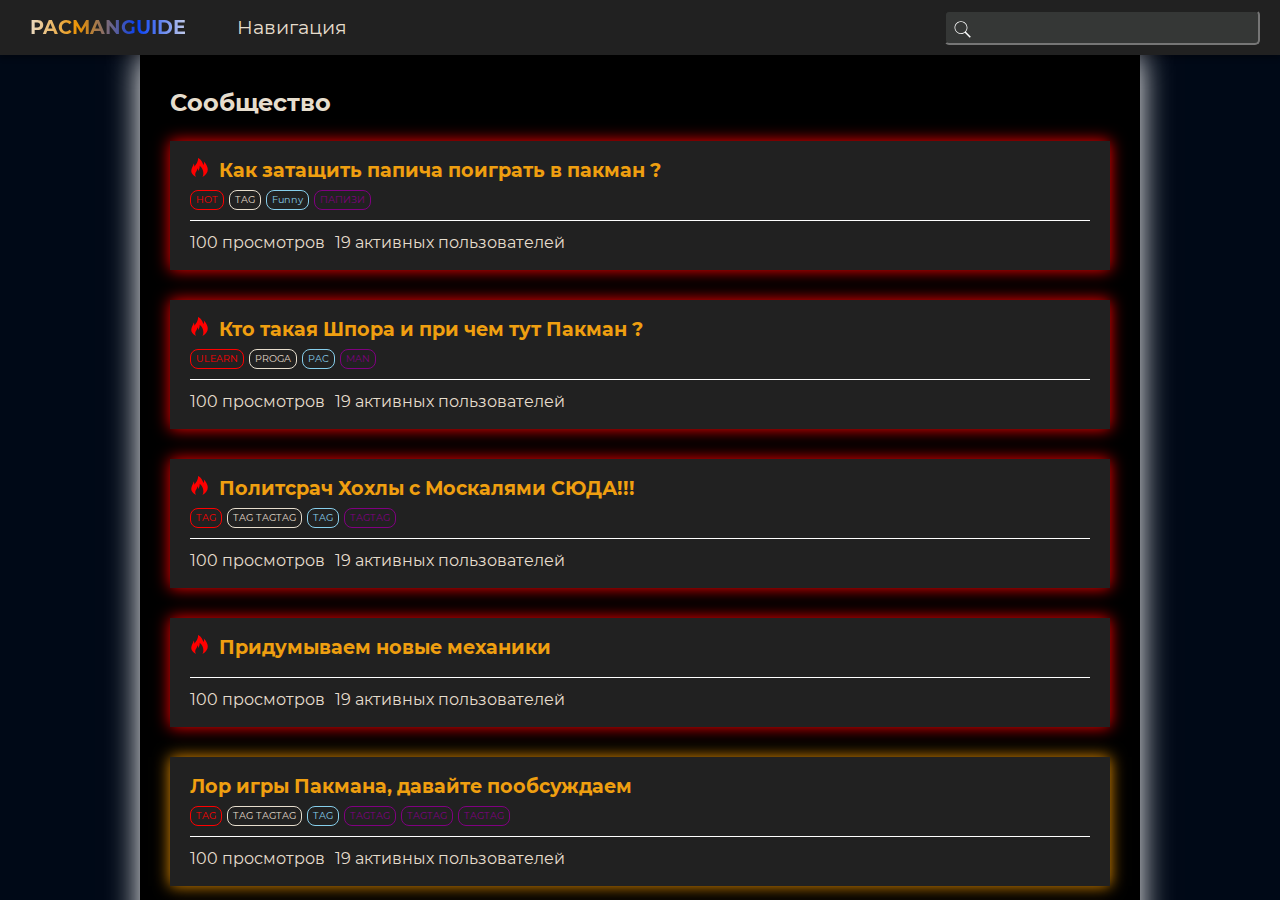
<file: community.html>
<!DOCTYPE html>
<html lang="en">
<head>
    <meta name="viewport" content="width=device-width, initial-scale=1"/>
    <meta charset="UTF-8">
    <meta name="description" content="Pac-man "/>
    <title>PacmanGuide</title>
    <link rel="stylesheet" type="text/css" href="styles/index.css">
    <link rel="stylesheet" type="text/css" href="styles/main.css">
    <link rel="stylesheet" type="text/css" href="styles/header.css">
    <link rel="stylesheet" type="text/css" href="styles/community.css">
    <link rel="stylesheet" type="text/css" href="styles/footer.css">
</head>
<body>
<header class="header">
    <div class="header__wrapper container">
        <div class="header__logo">PacmanGuide</div>
        <button class="menu-burger">
            <span />
        </button>
        <ul class="menu-burger-navbar">
            <li><a href="index.html">Справочник</a></li>
            <li><a href="community.html">Сообщество</a></li>
            <li>Скачать</li>
        </ul>
        <div class="navbar">
            <div class="navbar__item">
                <h2 class="navbar__item-title">Навигация</h2>
                <ul class="navbar__item-dropdown">
                    <li><a href="index.html">Справочник</a></li>
                    <li><a href="community.html">Сообщество</a></li>
                    <li>Скачать</li>
                </ul>
            </div>
        </div>
        <div class="header__search">
            <input/>
        </div>
    </div>
</header>

<section class="main">
    <div class="container main__container">
        <div class="community">
            <h2 class="community__h2">Сообщество</h2>
            <section class="community__articles">
                <div class="community__article article article_hot">
                    <a class="article__title">Как затащить папича поиграть в пакман ?</a>
                    <ul class="article__tags">
                        <li class="article__tag article__tag_red">HOT</li>
                        <li class="article__tag">TAG</li>
                        <li class="article__tag article__tag_blue">Funny</li>
                        <li class="article__tag article__tag_purple">ПАПИЗИ</li>
                    </ul>
                    <div class="article__stats">
                        <span>100 просмотров</span>
                        <span>19 активных пользователей</span>
                    </div>
                </div>

                <div class="community__article article article_hot">
                    <a class="article__title">Кто такая Шпора и при чем тут Пакман ?</a>
                    <ul class="article__tags">
                        <li class="article__tag article__tag_red">ULEARN</li>
                        <li class="article__tag">PROGA</li>
                        <li class="article__tag article__tag_blue">PAC</li>
                        <li class="article__tag article__tag_purple">MAN</li>
                    </ul>
                    <div class="article__stats">
                        <span>100 просмотров</span>
                        <span>19 активных пользователей</span>
                    </div>
                </div>

                <div class="community__article article article_hot">
                    <a class="article__title">Политсрач Хохлы с Москалями СЮДА!!!</a>
                    <ul class="article__tags">
                        <li class="article__tag article__tag_red">TAG</li>
                        <li class="article__tag">TAG TAGTAG</li>
                        <li class="article__tag article__tag_blue">TAG</li>
                        <li class="article__tag article__tag_purple">TAGTAG</li>
                    </ul>
                    <div class="article__stats">
                        <span>100 просмотров</span>
                        <span>19 активных пользователей</span>
                    </div>
                </div>

                <div class="community__article article article_hot">
                    <a class="article__title">Придумываем новые механики</a>
                    <ul class="article__tags"></ul>
                    <div class="article__stats">
                        <span>100 просмотров</span>
                        <span>19 активных пользователей</span>
                    </div>
                </div>


                <div class="community__article article">
                    <a class="article__title">Лор игры Пакмана, давайте пообсуждаем</a>
                    <ul class="article__tags">
                        <li class="article__tag article__tag_red">TAG</li>
                        <li class="article__tag">TAG TAGTAG</li>
                        <li class="article__tag article__tag_blue">TAG</li>
                        <li class="article__tag article__tag_purple">TAGTAG</li>
                        <li class="article__tag article__tag_purple">TAGTAG</li>
                        <li class="article__tag article__tag_purple">TAGTAG</li>
                    </ul>
                    <div class="article__stats">
                        <span>100 просмотров</span>
                        <span>19 активных пользователей</span>
                    </div>
                </div>

                <div class="community__article article">
                    <a class="article__title">Алгоритм решения пакмана</a>
                    <ul class="article__tags">
                        <li class="article__tag article__tag_red">TAG</li>
                        <li class="article__tag">TAG TAGTAG</li>
                        <li class="article__tag article__tag_blue">TAG</li>
                        <li class="article__tag article__tag_purple">TAGTAG</li>
                    </ul>
                    <div class="article__stats">
                        <span>100 просмотров</span>
                        <span>19 активных пользователей</span>
                    </div>
                </div>

                <div class="community__article article">
                    <a class="article__title">Рот этого казино, рандом в пакмане</a>
                    <ul class="article__tags">
                        <li class="article__tag article__tag_red">TAG</li>
                        <li class="article__tag">TAG TAGTAG</li>
                        <li class="article__tag article__tag_blue">TAG</li>
                        <li class="article__tag article__tag_purple">TAGTAG</li>
                    </ul>
                    <div class="article__stats">
                        <span>100 просмотров</span>
                        <span>19 активных пользователей</span>
                    </div>
                </div>

                <div class="community__article article">
                    <a class="article__title">АртоТред</a>
                    <ul class="article__tags">
                        <li class="article__tag article__tag_red">TAG</li>
                        <li class="article__tag">TAG TAGTAG</li>
                        <li class="article__tag article__tag_blue">TAG</li>
                        <li class="article__tag article__tag_purple">TAGTAG</li>
                    </ul>
                    <div class="article__stats">
                        <span>100 просмотров</span>
                        <span>19 активных пользователей</span>
                    </div>
                </div>

                <div class="community__article article">
                    <a class="article__title">Анекдоты по пакману</a>
                    <ul class="article__tags">
                        <li class="article__tag article__tag_red">TAG</li>
                        <li class="article__tag">TAG TAGTAG</li>
                        <li class="article__tag article__tag_blue">TAG</li>
                        <li class="article__tag article__tag_purple">TAGTAG</li>
                    </ul>
                    <div class="article__stats">
                        <span>100 просмотров</span>
                        <span>19 активных пользователей</span>
                    </div>
                </div>

                <div class="community__article article">
                    <a class="article__title">мемчекиии</a>
                    <ul class="article__tags">
                        <li class="article__tag article__tag_red">TAG</li>
                        <li class="article__tag">TAG TAGTAG</li>
                        <li class="article__tag article__tag_blue">TAG</li>
                        <li class="article__tag article__tag_purple">TAGTAG</li>
                    </ul>
                    <div class="article__stats">
                        <span>100 просмотров</span>
                        <span>19 активных пользователей</span>
                    </div>
                </div>

                <div class="community__article article">
                    <a class="article__title">Призраки</a>
                    <ul class="article__tags">
                        <li class="article__tag article__tag_red">TAG</li>
                        <li class="article__tag">TAG TAGTAG</li>
                        <li class="article__tag article__tag_blue">TAG</li>
                        <li class="article__tag article__tag_purple">TAGTAG</li>
                    </ul>
                    <div class="article__stats">
                        <span>100 просмотров</span>
                        <span>19 активных пользователей</span>
                    </div>
                </div>

                <div class="community__article article">
                    <a class="article__title">Вдоль ночных дорог... Шла босиком не жалея ног</a>
                    <ul class="article__tags">
                        <li class="article__tag article__tag_red">TAG</li>
                        <li class="article__tag">TAG TAGTAG</li>
                        <li class="article__tag article__tag_blue">TAG</li>
                        <li class="article__tag article__tag_purple">TAGTAG</li>
                    </ul>
                    <div class="article__stats">
                        <span>5 просмотров</span>
                        <span>2 активных пользователей</span>
                    </div>
                </div>

                <div class="community__paginator paginator">
                    <div class="paginator__item paginator__item_active">1</div>
                    <div class="paginator__item">2</div>
                    <div class="paginator__item">3</div>
                    <div class="paginator__item">...</div>
                    <div class="paginator__item">22</div>
                </div>
            </section>
        </div>
    </div>


    <footer class="footer">
        <div class="container footer__wrapper">
            <div class="footer__column">
                <h3>Follow us</h3>
                <a href="https://ulearn.me/">Ulearn.com</a>
                <a class="footer__link_vk" href="https://vk.com/kontur_student">Контур.Студент</a>
                <a class="footer__link_vk" href="https://vk.com/skbkontur">Контур</a>
            </div>
            <div class="footer__column">
                <h3>Overview</h3>
                <a href="">What is Shpora</a>
                <a href="">About</a>
                <a href="">Something Privacy</a>
            </div>
            <div class="footer__column">
                Done by @arthurshag
            </div>
            <div class="footer__column">
                Pac Pac Pac
            </div>
        </div>
    </footer>
</section>


</body>
</html>
</file>
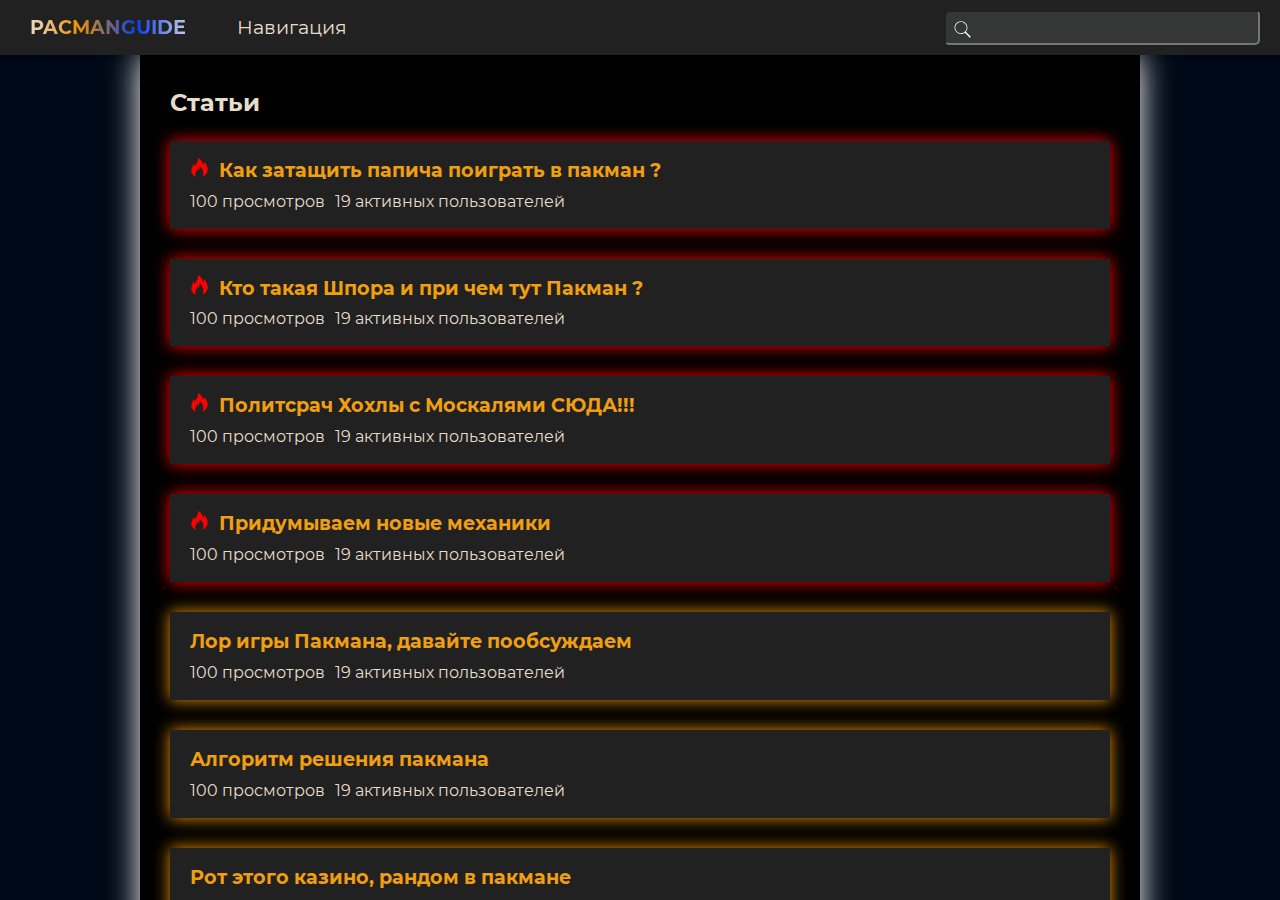
<file: guide.html>
<!DOCTYPE html>
<html lang="en">
<head>
    <meta name="viewport" content="width=device-width, initial-scale=1"/>
    <meta charset="UTF-8">
    <meta name="description" content="Pac-man "/>
    <title>PacmanGuide</title>
    <link rel="stylesheet" type="text/css" href="styles/index.css">
    <link rel="stylesheet" type="text/css" href="styles/main.css">
    <link rel="stylesheet" type="text/css" href="styles/header.css">
    <link rel="stylesheet" type="text/css" href="styles/community.css">
    <link rel="stylesheet" type="text/css" href="styles/footer.css">
</head>
<body>
<header class="header">
    <div class="header__wrapper container">
        <div class="header__logo">PacmanGuide</div>
        <button class="menu-burger">
            <span />
        </button>
        <ul class="menu-burger-navbar">
            <li><a href="index.html">Справочник</a></li>
            <li><a href="guide.html">Сообщество</a></li>
            <li>Скачать</li>
        </ul>
        <div class="navbar">
            <div class="navbar__item">
                <h2 class="navbar__item-title">Навигация</h2>
                <ul class="navbar__item-dropdown">
                    <li><a href="index.html">Справочник</a></li>
                    <li><a href="guide.html">Сообщество</a></li>
                    <li>Скачать</li>
                </ul>
            </div>
        </div>
        <div class="header__search">
            <input/>
        </div>
    </div>
</header>

<section class="main">
    <div class="container main__container">
        <div class="community">
            <h2 class="community__h2">Статьи</h2>
            <section class="community__articles">
                <div class="community__article article article_hot">
                    <a class="article__title">Как затащить папича поиграть в пакман ?</a>
                    <div class="article__stats">
                        <span>100 просмотров</span>
                        <span>19 активных пользователей</span>
                    </div>
                </div>

                <div class="community__article article article_hot">
                    <a class="article__title">Кто такая Шпора и при чем тут Пакман ?</a>
                    <div class="article__stats">
                        <span>100 просмотров</span>
                        <span>19 активных пользователей</span>
                    </div>
                </div>

                <div class="community__article article article_hot">
                    <a class="article__title">Политсрач Хохлы с Москалями СЮДА!!!</a>
                    <div class="article__stats">
                        <span>100 просмотров</span>
                        <span>19 активных пользователей</span>
                    </div>
                </div>

                <div class="community__article article article_hot">
                    <a class="article__title">Придумываем новые механики</a>
                    <div class="article__stats">
                        <span>100 просмотров</span>
                        <span>19 активных пользователей</span>
                    </div>
                </div>


                <div class="community__article article">
                    <a class="article__title">Лор игры Пакмана, давайте пообсуждаем</a>
                    <div class="article__stats">
                        <span>100 просмотров</span>
                        <span>19 активных пользователей</span>
                    </div>
                </div>

                <div class="community__article article">
                    <a class="article__title">Алгоритм решения пакмана</a>
                    <div class="article__stats">
                        <span>100 просмотров</span>
                        <span>19 активных пользователей</span>
                    </div>
                </div>

                <div class="community__article article">
                    <a class="article__title">Рот этого казино, рандом в пакмане</a>
                    <div class="article__stats">
                        <span>100 просмотров</span>
                        <span>19 активных пользователей</span>
                    </div>
                </div>

                <div class="community__article article">
                    <a class="article__title">АртоТред</a>
                    <div class="article__stats">
                        <span>100 просмотров</span>
                        <span>19 активных пользователей</span>
                    </div>
                </div>

                <div class="community__article article">
                    <a class="article__title">Анекдоты по пакману</a>
                    <div class="article__stats">
                        <span>100 просмотров</span>
                        <span>19 активных пользователей</span>
                    </div>
                </div>

                <div class="community__article article">
                    <a class="article__title">мемчекиии</a>
                    <div class="article__stats">
                        <span>100 просмотров</span>
                        <span>19 активных пользователей</span>
                    </div>
                </div>

                <div class="community__article article">
                    <a class="article__title">Призраки</a>
                    <div class="article__stats">
                        <span>100 просмотров</span>
                        <span>19 активных пользователей</span>
                    </div>
                </div>

                <div class="community__article article">
                    <a class="article__title">Вдоль ночных дорог... Шла босиком не жалея ног</a>
                    <div class="article__stats">
                        <span>5 просмотров</span>
                        <span>2 активных пользователей</span>
                    </div>
                </div>

                <div class="community__paginator paginator">
                    <div class="paginator__item paginator__item_active">1</div>
                    <div class="paginator__item">2</div>
                    <div class="paginator__item">3</div>
                    <div class="paginator__item">...</div>
                    <div class="paginator__item">22</div>

                </div>
            </section>
        </div>
    </div>


    <footer class="footer">
        <div class="container footer__wrapper">
            <div class="footer__column">
                <h3>Follow us</h3>
                <a href="https://ulearn.me/">Ulearn.com</a>
                <a class="footer__link_vk" href="https://vk.com/kontur_student">Контур.Студент</a>
                <a class="footer__link_vk" href="https://vk.com/skbkontur">Контур</a>
            </div>
            <div class="footer__column">
                <h3>Overview</h3>
                <a href="">What is Shpora</a>
                <a href="">About</a>
                <a href="">Something Privacy</a>
            </div>
            <div class="footer__column">
                Done by @arthurshag
            </div>
            <div class="footer__column">
                Pac Pac Pac
            </div>
        </div>
    </footer>
</section>


</body>
</html>
</file>
<file: styles/index.css>
/* Box sizing rules */
*,
*::before,
*::after {
    box-sizing: border-box;
}

/* Remove default padding */
ul[class],
ol[class] {
    padding: 0;
}

/* Remove default margin */
body,
h1,
h2,
h3,
h4,
p,
ul[class],
ol[class],
li,
figure,
figcaption,
blockquote,
dl,
dd {
    margin: 0;
}

/* Set core body defaults */
body {
    min-height: 100vh;
    scroll-behavior: smooth;
    text-rendering: optimizeSpeed;
    line-height: 1.5;
}

/* Remove list styles on ul, ol elements with a class attribute */
ul[class],
ol[class] {
    list-style: none;
}

/* A elements that don't have a class get default styles */
a:not([class]) {
    text-decoration-skip-ink: auto;
}

/* Make images easier to work with */
img {
    max-width: 100%;
    display: block;
}

/* Natural flow and rhythm in articles by default */
article > * + * {
    margin-top: 1em;
}

/* Inherit fonts for inputs and buttons */
input,
button,
textarea,
select {
    font: inherit;
}

@font-face {
    font-family: 'Montserrat';
    font-weight: normal;
    src: url("./fonts/Montserrat-Regular.ttf");
}

@font-face {
    font-family: 'Montserrat';
    font-weight: bold;
    src: url("./fonts/Montserrat-Bold.ttf");
}

:root {
    --shadow-color: #ea9101;
    --background-color: rgb(0, 9, 23);
    --menu-color: rgb(33, 33, 33);
    --submenu-color: rgb(89, 87, 87);
    --content-background-color: rgb(0, 0, 0);
    --text-color-hover: #ea9101;
    --text-color: #e6ddcd;
    --link-color: #ef9f10;
    --link-color-hover: #966204;
}
</file>
<file: styles/main.css>
.container {
    max-width: 1400px;
    margin: 0 auto;
}

body {
    display: flex;
    flex-direction: column;
    overflow: hidden;
    min-width: 360px;
    max-width: 100vw;
    background: var(--background-color);
    width: 100vw;
    min-height: 100vh;
    height: 100vh;
    font-size: 16px;
    font-family: "Montserrat", serif;
    color: var(--text-color);
}

.main {
    flex: 1 1 auto;
    position: relative;
    display: flex;
    flex-direction: column;
    overflow-y: auto;
}

.main::-webkit-scrollbar {
    width: 6px;
}
.main::-webkit-scrollbar-track {
    background: transparent;
}
.main::-webkit-scrollbar-thumb {
    background-color: rgba(255, 255, 255, 0.4);
    border-radius: 20px;
}

.main__container{
    flex: 1 1 auto;

    display: flex;
    flex-direction: column;
    background: var(--content-background-color);
    box-shadow: 0 0 30px white;
    padding: 30px;
    margin:  0 auto;
    margin-bottom: 50px;
    width: 100%;
    max-width: 1000px;
}
</file>
<file: styles/header.css>
.header {
    width: 100%;
    padding: 0 20px;
    background: var(--menu-color);
    box-shadow: 0px 4px 4px rgba(0, 0, 0, 0.25);
    font-size: 1.2rem;
}

.header a{
    color: inherit;
    text-decoration: none;
}

.header__wrapper {
    display: flex;
    align-items: center;
}

.header__search {
    flex: 0 1 auto;
    padding: 10px 0 10px 20px;
    margin-left: auto;
    position: relative;
}

.header__search:before {
    top: calc(0.5em + 10px);
    left: 1.5em;
    z-index: 1;
    position: absolute;
    content: "";
    height: 1em;
    width: 1em;
    display: block;
    background-size: 100% 100% !important;
    background: url("./../assets/search.svg") no-repeat center center;
}

.header__search input{
    width: 100%;
    border-radius: 5px;
    position: relative;
    padding-left: 30px;
    color: var(--text-color);
    background: #353736;
}

.header__search input:before{
    z-index: 1;
    left: 0;

}

.header__logo {
    padding: 10px;
    margin-right: 30px;
    font-weight: bold;
    -webkit-background-clip: text !important;
    -webkit-text-fill-color: transparent;
    text-transform: uppercase;
    max-width: 80%;
    background: linear-gradient(
            to right,
            #eae9e9,
            #ea9101,
            #0640f5,
            #eae9e9
    ) repeat 0 0;
    animation: 5s BackgroundMove infinite alternate;
}


@-webkit-keyframes BackgroundMove {
    0% {
        background-position: 0% 0px;
    }
    100% {
        background-position: 200px 50px;
    }
}


.navbar {
    flex: 1 1 auto;
    justify-self: flex-end;
    display: flex;
    gap: 60px;
}

.navbar__item {
    flex: 0 1 100px;
    position: relative;
    text-align: center;
    transition: 0.1s color ease-in-out;
}

.navbar__item:hover .navbar__item-dropdown {
    visibility: visible;
    opacity: 1;
    margin: 0;
}

.navbar__item:hover {
    cursor: pointer;
    color: var(--text-color-hover);
}

.navbar__item:hover .navbar__item-title {
    transition: box-shadow 0.1s ease, color 0.2s linear;
    box-shadow: 0px 0px 10px 0px var(--shadow-color);
}

.navbar__item-title {
    border: 1px solid transparent;
    padding: 10px;
    font-size: inherit;
    font-weight: inherit;
}

ul.navbar__item-dropdown {
    text-align: left;
    margin: 20px;
    width: 100%;
    transition: all .2s ease-in-out;
    visibility: hidden;
    opacity: 0;
    font-size: 0.9em;
    color: var(--text-color);
    background: var(--menu-color);
    position: absolute;
    z-index: 1;
    box-shadow: 0px 0px 10px 0px var(--shadow-color);
    max-height: 250px;
    overflow: auto;
}

.navbar__item-dropdown::-webkit-scrollbar {
    width: 6px;
}
.navbar__item-dropdown::-webkit-scrollbar-track {
    background: transparent;
}
.navbar__item-dropdown::-webkit-scrollbar-thumb {
    background-color: rgba(255, 255, 255, 0.4);
    border-radius: 20px;
}

.navbar__item-dropdown > li {
    overflow: hidden;
    padding: 5px 5px;
    border-bottom: 1px solid black;
}

.navbar__item-dropdown > li:hover {
    color: var(--text-color-hover);
}


.menu-burger-navbar{
    box-shadow: 3px 0 6px rgb(255 255 255);
    transition: all .3s ease;
    position: absolute;
    height: 100vh;
    width: 200px;
    z-index: 2;
    background: var(--menu-color);
    left: -220px;
    top: 0;
}

.menu-burger-navbar > li{
    padding: 10px;
    border-bottom: 1px solid white;
}

.menu-burger-navbar > li:hover{
    cursor: pointer;
    background: var(--background-color);
}

.menu-burger{
    display: none;
    position: relative; /* задаем относительное позиционирование */
    width: 40px; /* определяем размеры блока */
    height: 30px;
    background: none;
    margin: 0;
    padding: 0;
    outline: none;
    border: none;
}

.menu-burger:hover{
    opacity: 0.5;
    cursor: pointer;
}

.menu-burger:hover ~ .menu-burger-navbar, .menu-burger-navbar:hover{
    left: 0;
}

.menu-burger span, .menu-burger:after, .menu-burger:before{
    height: 12.5%;
    width: 100%;
    position: absolute;
    background: #515758;
    left: 0;
    margin: 0 auto;
    border-radius: 5px;
}
.menu-burger span{
    top: 45%;
}
.menu-burger:after, .menu-burger:before{
    content: '';
}
.menu-burger:after{
    bottom: 0;
}
.menu-burger:before{
    top: 0;
}


@media (max-width: 670px) {
    .header__logo{
        display: none;
    }

    .navbar{
        display: none;
    }

    .menu-burger{
        display: block;
    }

    .header__search input{
    }
}
</file>
<file: styles/community.css>
.community {
    flex: 1 1 auto;
    align-self: stretch;
    width: 100%;
}

.community__h2 {
    margin-bottom: 20px;
}

.community__articles {
    display: flex;
    flex-direction: column;
    gap: 30px;
}

.article {
    width: 100%;
    padding: 15px 20px;
    background: var(--menu-color);
    box-shadow: 0 0 15px var(--shadow-color);
}

.article_hot {
    box-shadow: 0 0 15px red;

}


.article__title {
    position: relative;
    font-size: 1.2em;
    font-weight: bold;
    display: block;
    margin-bottom: 5px;
    color: var(--link-color);
}

.article_hot .article__title:before {
    margin-right: 0.5em;
    content: "";
    display: inline-block;
    background: url("./../assets/fire.svg") no-repeat center center;
    width: 1em;
    height: 1em;
    background-size: 100% 100%;
    animation: pulse 2.5s linear infinite;
}


.article__title:hover {
    cursor: pointer;
    color: var(--link-color-hover);
}

@keyframes pulse {
    0% {
        transform: scale(0.9);
        opacity: 1;
    }
    50% {
        opacity: 0.6;
        transform: scale(1.2);
    }
    100% {
        transform: scale(0.9);
        opacity: 1;
    }
}

ul.article__tags {
    display: flex;
    flex-wrap: wrap;
    gap: 5px;
    font-size: 0.6em;
    padding-bottom: 10px;
    border-bottom: 1px solid white;
    margin-bottom: 10px;
}

.article__tag {
    padding: 2px 5px;
    border-radius: 8px;
    border: 1px solid currentColor;
    transition: all ease .3s;
}

.article__tag:hover {
    cursor: pointer;
    box-shadow: 0 0 5px currentColor;
}

.article__tag_red {
    color: red;
}

.article__tag_purple{
    color: purple;
}

.article__tag_blue{
    color: skyblue;
}

.article__stats {
    display: flex;
    flex-wrap: wrap;
    gap: 10px;
}

.paginator {
    display: flex;
    flex-wrap: wrap;
    gap: 10px;
}

.paginator__item {
    padding: 10px;
    line-height: 1em;
    border: 1px solid white;
    transition: all 0.2s ease;
}

.paginator__item:hover {
    cursor: pointer;
    background: var(--link-color-hover);
}

.paginator__item_active {
    color: yellow;
    border: yellow 1px solid;
}
</file>
<file: styles/footer.css>
.footer {
    background: var(--background-color);
    box-shadow: 0px -4px 4px rgba(255, 255, 255, 0.25);
}

.footer__wrapper {
    max-width: 1000px;
    padding: 20px 10px 40px;
    display: grid;
    grid-template-columns: repeat(auto-fit, minmax(150px, 1fr));
    flex-wrap: wrap;
    gap: 20px;
    justify-content: space-between;
}

.footer a {
    color: var(--link-color);
}

.footer a:hover {
    transition: color .1s linear;
    color: var(--link-color-hover);
}

.footer__column {
    display: flex;
    flex-direction: column;
    gap: 10px;
}

.footer__link_vk {
    fill: var(--link-color);
    display: flex;
    align-items: center;
    gap: 10px;

}
.footer__link_vk:before {
    display: block;
    content: "";
    width: 1em;
    height: 1em;
    background-size: 100% 100% ;
    background: url("./../assets/vk.svg") no-repeat center center;
}
</file>
